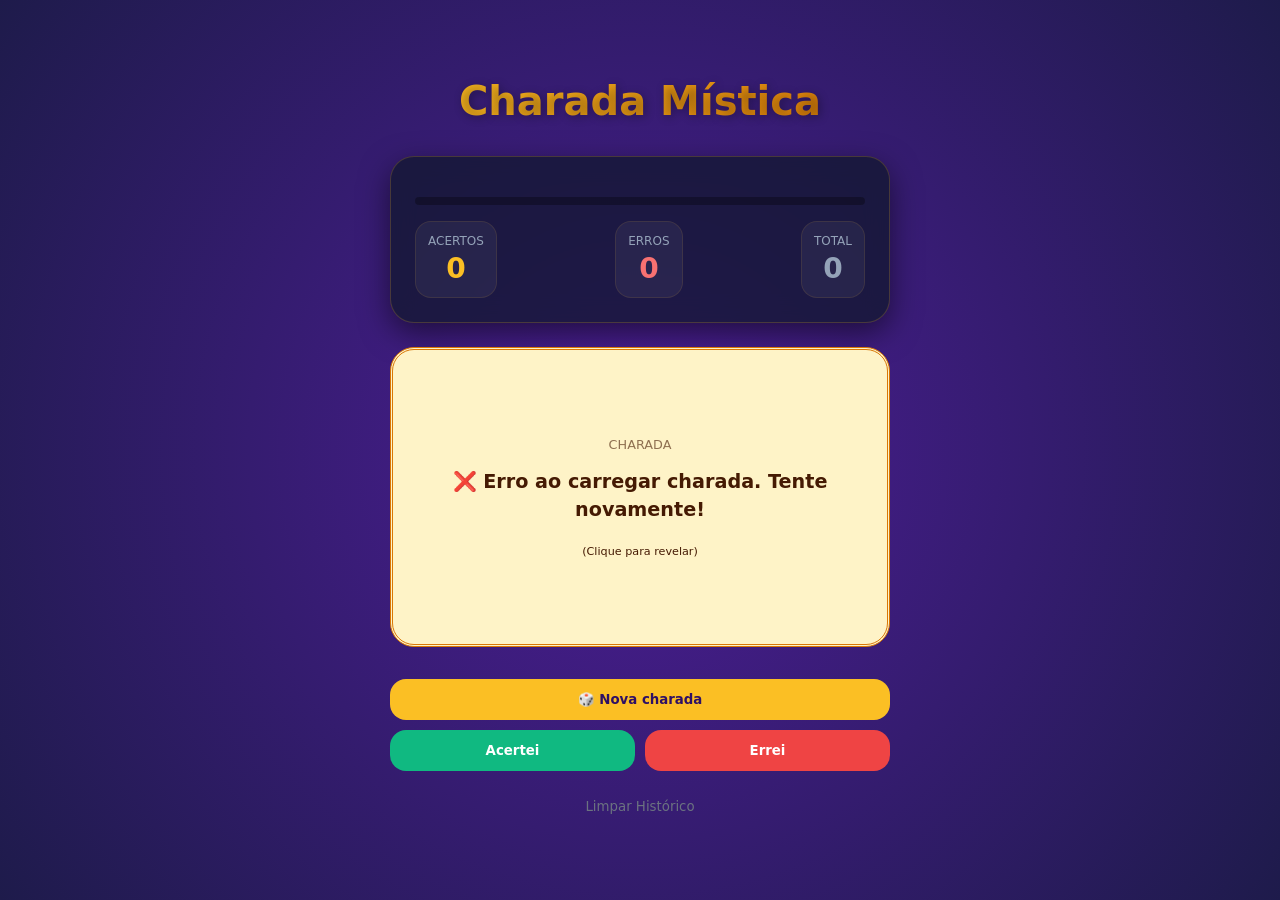
<file: index.html>
<!DOCTYPE html>
<html lang="pt-br">
<head>
    <meta charset="UTF-8">
    <meta name="viewport" content="width=device-width, initial-scale=1.0">
    <title>O Oráculo das Charadas</title>
    <link rel="stylesheet" href="style.css">
</head>
<body>
    <div class="container">
        <!-- <a href="criar_charada.html" class="btn-link">✨ Registrar Novo Enigma</a> -->
        
        <div class="title-wrapper">
            <h1 class="title">Charada Mística</h1>
       
        </div>
        
        <div class="stats-card">
            <div class="progress-container">
               
            </div>
            <div class="stats-grid" style="display: flex; justify-content: space-between; gap: 10px;">
                <div class="stat-item">
                    <div class="stat-label">Acertos</div>
                    <div id="total-acertos" class="stat-value">0</div>
                </div>
                <div class="stat-item">
                    <div class="stat-label">Erros</div>
                    <div id="total-erros" class="stat-value" style="color: #f87171;">0</div>
                </div>
                <div class="stat-item">
                    <div class="stat-label">Total</div>
                    <div id="total-tentativas" class="stat-value" style="color: #94a3b8;">0</div>
                </div>
            </div>
        </div>
        
        <div class="card-3d">
            <div id="card-inner" class="card-inner">
                <div class="card-front">
                    <span style="font-size: 0.8rem; opacity: 0.6;">CHARADA</span>
                    <p id="pergunta" class="card-question">Invocando charada...</p>
                    <p style="font-size: 0.7rem; margin-top: 20px;">(Clique para revelar)</p>
                </div>
                <div class="card-back">
                    <span style="font-size: 0.8rem; opacity: 0.6;">RESPOSTA</span>
                    <p id="resposta" class="card-answer"></p>
                </div>
            </div>
        </div>
        
        <button id="btn-nova" class="btn btn-primary">🎲 Nova charada</button>
        <div style="display: flex; gap: 10px;">
            <button id="btn-acertou" class="btn btn-success">Acertei</button>
            <button id="btn-errou" class="btn btn-danger">Errei</button>
        </div>
        
        <button id="btn-resetar" style="background:none; border:none; color: #6b7280; width:100%; margin-top: 20px; cursor:pointer;">Limpar Histórico</button>
    </div>
    <script src="script.js"></script>
</body>
</html>
</file>
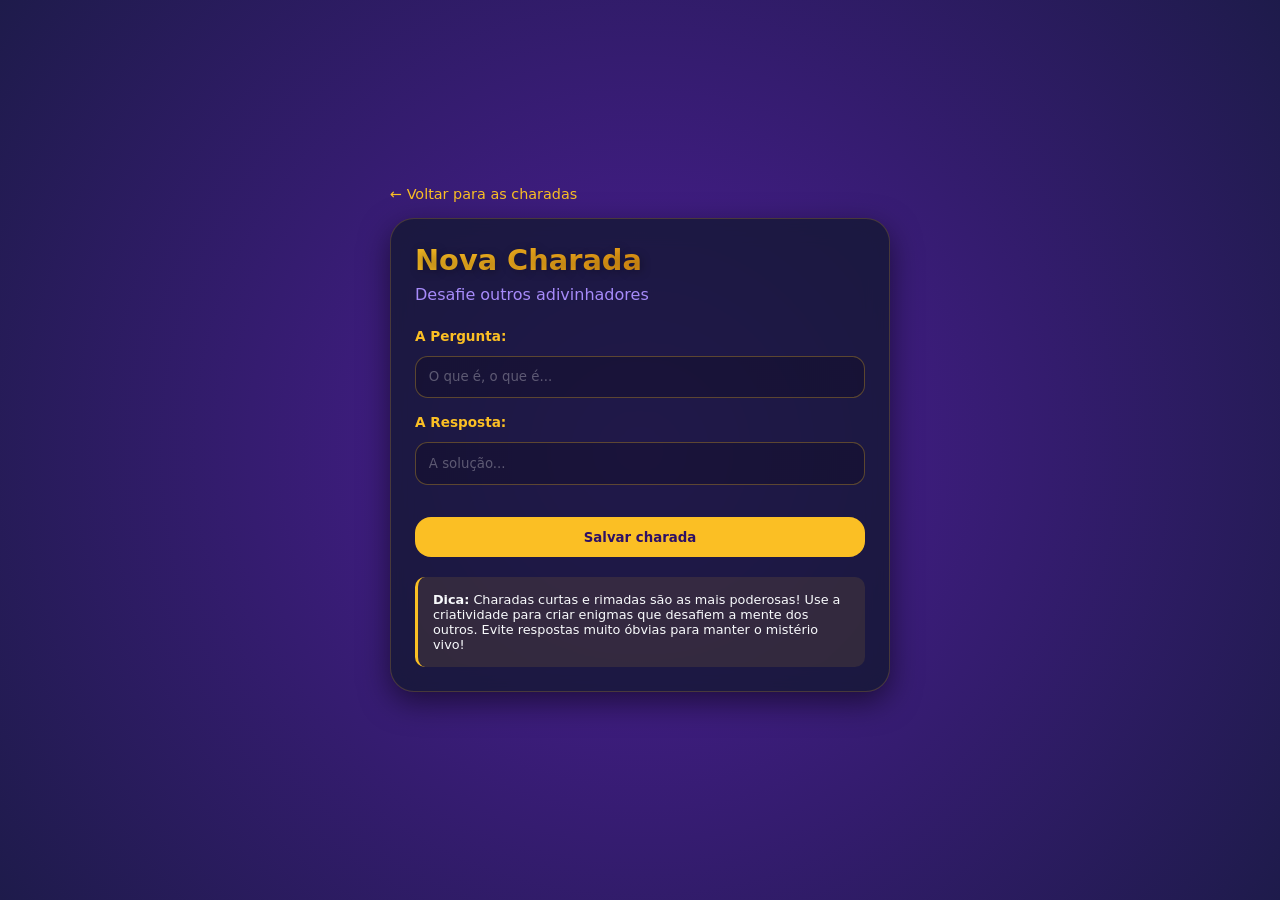
<file: criar_charada.html>
<!DOCTYPE html>
<html lang="pt-br">
<head>
    <meta charset="UTF-8">
    <meta name="viewport" content="width=device-width, initial-scale=1.0">
    <title>Criar Enigma</title>
    <link rel="stylesheet" href="style.css">
</head>
<body>
    <div class="container">
        <a href="index.html" class="btn-back">← Voltar para as charadas</a>
        
        <div class="form-card">
            <h2 class="title" style="font-size: 1.8rem;">Nova Charada</h2>
            <p class="subtitle">Desafie outros adivinhadores</p>
            
            <div style="margin-top: 1.5rem;">
                <label class="input-label">A Pergunta:</label>
                <input id="input-pergunta" type="text" placeholder="O que é, o que é..." class="input-field">
                
                <label class="input-label">A Resposta:</label>
                <input id="input-resposta" type="text" placeholder="A solução..." class="input-field">
                
                <button id="btn-salvar" class="btn btn-primary" style="margin-top: 1rem;"> Salvar charada</button>
            </div>
            
            <div class="tip-box" style="margin-top: 20px; padding: 15px; background: rgba(251,191,36,0.1); border-radius: 10px; font-size: 0.8rem;">
                <strong>Dica:</strong> Charadas curtas e rimadas são as mais poderosas! Use a criatividade para criar enigmas que desafiem a mente dos outros. Evite respostas muito óbvias para manter o mistério vivo!
            </div>
        </div>
    </div>
    <script src="script.js"></script>
</body>
</html>
</file>
<file: style.css>
/* ==================== CONFIGURAÇÕES TEMA MÍSTICO ==================== */
:root {
    --mystic-purple: #2e1065;
    --magic-gold: #fbbf24;
    --magic-gold-dark: #d97706;
    --deep-indigo: #1e1b4b;
    --dark-purple: #4c1d95;
    --text-light: #f8fafc;
    --text-muted: #94a3b8;
    --shadow-magic: 0 0 20px rgba(251, 191, 36, 0.3);
}

* {
    margin: 0;
    padding: 0;
    box-sizing: border-box;
    font-family: 'Inter', system-ui, -apple-system, sans-serif;
}

body {
    background: radial-gradient(circle at center, #4c1d95 0%, #1e1b4b 100%);
    background-attachment: fixed;
    color: var(--text-light);
    display: flex;
    flex-direction: column;
    align-items: center;
    justify-content: center;
    min-height: 100vh;
    padding: 1.5rem;
}

.container {
    max-width: 500px;
    width: 100%;
}

/* ==================== TIPOGRAFIA ==================== */
.title-wrapper { 
    text-align: center; 
    margin-bottom: 2rem;
}

.title {
    font-size: 2.5rem;
    font-weight: 800;
    background: linear-gradient(135deg, #fbbf24 0%, #d97706 100%);
    -webkit-background-clip: text;
    background-clip: text;
    color: transparent;
    text-shadow: 2px 2px 10px rgba(0,0,0,0.3);
}

.subtitle { 
    color: #a78bfa; 
    font-weight: 500; 
    margin-top: 0.5rem;
}

/* ==================== CARDS ==================== */
.stats-card, .form-card {
    background: rgba(15, 23, 42, 0.7);
    backdrop-filter: blur(12px);
    border-radius: 1.5rem;
    padding: 1.5rem;
    border: 1px solid rgba(251, 191, 36, 0.2);
    box-shadow: 0 10px 30px rgba(0,0,0,0.5);
    margin-bottom: 1.5rem;
}

.stat-item {
    background: rgba(255, 255, 255, 0.05);
    padding: 0.75rem;
    border-radius: 1rem;
    text-align: center;
    border: 1px solid rgba(251, 191, 36, 0.1);
}

.stat-label {
    font-size: 0.75rem;
    text-transform: uppercase;
    color: var(--text-muted);
    margin-bottom: 0.25rem;
}

.stat-value { 
    font-size: 1.75rem; 
    font-weight: 800; 
    color: var(--magic-gold);
}

/* Barra de Progresso */
.progress-container {
    width: 100%;
    background: rgba(0,0,0,0.3);
    height: 8px;
    border-radius: 10px;
    margin: 1rem 0;
    overflow: hidden;
}

.progress-bar {
    height: 100%;
    width: 0%;
    background: linear-gradient(90deg, #fbbf24, #f59e0b);
    box-shadow: 0 0 10px rgba(251, 191, 36, 0.5);
    transition: width 0.5s ease;
}

/* ==================== CARD 3D ==================== */
.card-3d { 
    perspective: 1200px; 
    height: 300px; 
    margin-bottom: 2rem;
}

.card-inner {
    position: relative;
    width: 100%;
    height: 100%;
    transition: transform 0.6s;
    transform-style: preserve-3d;
    cursor: pointer;
}

.card-inner.flipped { transform: rotateY(180deg); }

.card-front, .card-back {
    position: absolute;
    inset: 0;
    backface-visibility: hidden;
    border-radius: 1.5rem;
    display: flex;
    flex-direction: column;
    align-items: center;
    justify-content: center;
    padding: 2rem;
    text-align: center;
}

.card-front {
    background: #fef3c7;
    border: 3px double #d97706;
    color: #451a03;
}

.card-back {
    background: linear-gradient(135deg, #4338ca, #2e1065);
    color: white;
    transform: rotateY(180deg);
    border: 2px solid var(--magic-gold);
}

.card-question {
    font-size: 1.2rem;
    font-weight: 600;
    line-height: 1.5;
    margin-top: 1rem;
}

.card-answer {
    font-size: 1.3rem;
    font-weight: 700;
    color: var(--magic-gold);
    margin-top: 1rem;
}

/* ==================== BOTÕES ==================== */
.btn {
    border: none;
    padding: 0.8rem 1.5rem;
    border-radius: 1rem;
    font-weight: 700;
    cursor: pointer;
    transition: all 0.2s;
    display: flex;
    align-items: center;
    justify-content: center;
    gap: 0.5rem;
}

.btn-primary { 
    background: var(--magic-gold); 
    color: var(--mystic-purple); 
    width: 100%; 
    margin-bottom: 10px;
}

.btn-success { 
    background: #10b981; 
    color: white; 
    flex: 1;
}

.btn-danger { 
    background: #ef4444; 
    color: white; 
    flex: 1;
}

.btn:hover { 
    transform: translateY(-2px); 
    filter: brightness(1.05);
}

.btn:active {
    transform: translateY(0);
}

/* ==================== FORMULÁRIO ==================== */
.input-label {
    display: block;
    font-size: 0.85rem;
    font-weight: 600;
    margin-bottom: 0.5rem;
    color: var(--magic-gold);
}

.input-field {
    width: 100%;
    padding: 0.8rem;
    background: rgba(0,0,0,0.2);
    border: 1px solid rgba(251, 191, 36, 0.3);
    border-radius: 0.8rem;
    color: white;
    margin-top: 0.25rem;
    margin-bottom: 1rem;
    transition: all 0.2s;
}

.input-field:focus { 
    outline: none; 
    border-color: var(--magic-gold); 
    box-shadow: var(--shadow-magic);
}

.input-field::placeholder {
    color: rgba(255, 255, 255, 0.3);
}

/* Tip Box */
.tip-box {
    background: rgba(251, 191, 36, 0.1) !important;
    border-left: 3px solid var(--magic-gold);
}

/* Links */
.btn-link, .btn-back {
    text-decoration: none;
    color: var(--magic-gold);
    font-size: 0.9rem;
    margin-bottom: 1rem;
    display: inline-block;
    transition: all 0.2s;
}

.btn-link:hover, .btn-back:hover {
    color: #fef08a;
    transform: translateX(-3px);
}

/* Botão resetar */
#btn-resetar {
    background: none;
    border: none;
    color: #6b7280;
    width: 100%;
    margin-top: 20px;
    cursor: pointer;
    padding: 0.5rem;
    transition: all 0.2s;
}

#btn-resetar:hover {
    color: #f87171;
}

/* ==================== RESPONSIVIDADE ==================== */
@media (max-width: 640px) {
    body {
        padding: 1rem;
    }
    
    .title {
        font-size: 1.8rem;
    }
    
    .card-3d {
        height: 260px;
    }
    
    .card-question {
        font-size: 1rem;
    }
    
    .card-answer {
        font-size: 1.1rem;
    }
    
    .stats-card, .form-card {
        padding: 1rem;
    }
    
    .stat-value {
        font-size: 1.25rem;
    }
}

/* ==================== UTILITÁRIOS ==================== */
.scale-95 {
    transform: scale(0.95);
}

.bg-emerald-500 { background: #10b981; }
.bg-yellow-500 { background: #f59e0b; }
.bg-red-500 { background: #ef4444; }

.fixed {
    position: fixed;
}

.animate-bounce {
    animation: bounce 0.5s ease;
}

@keyframes bounce {
    0%, 100% { transform: translateX(-50%) translateY(0); }
    50% { transform: translateX(-50%) translateY(-10px); }
}
</file>
